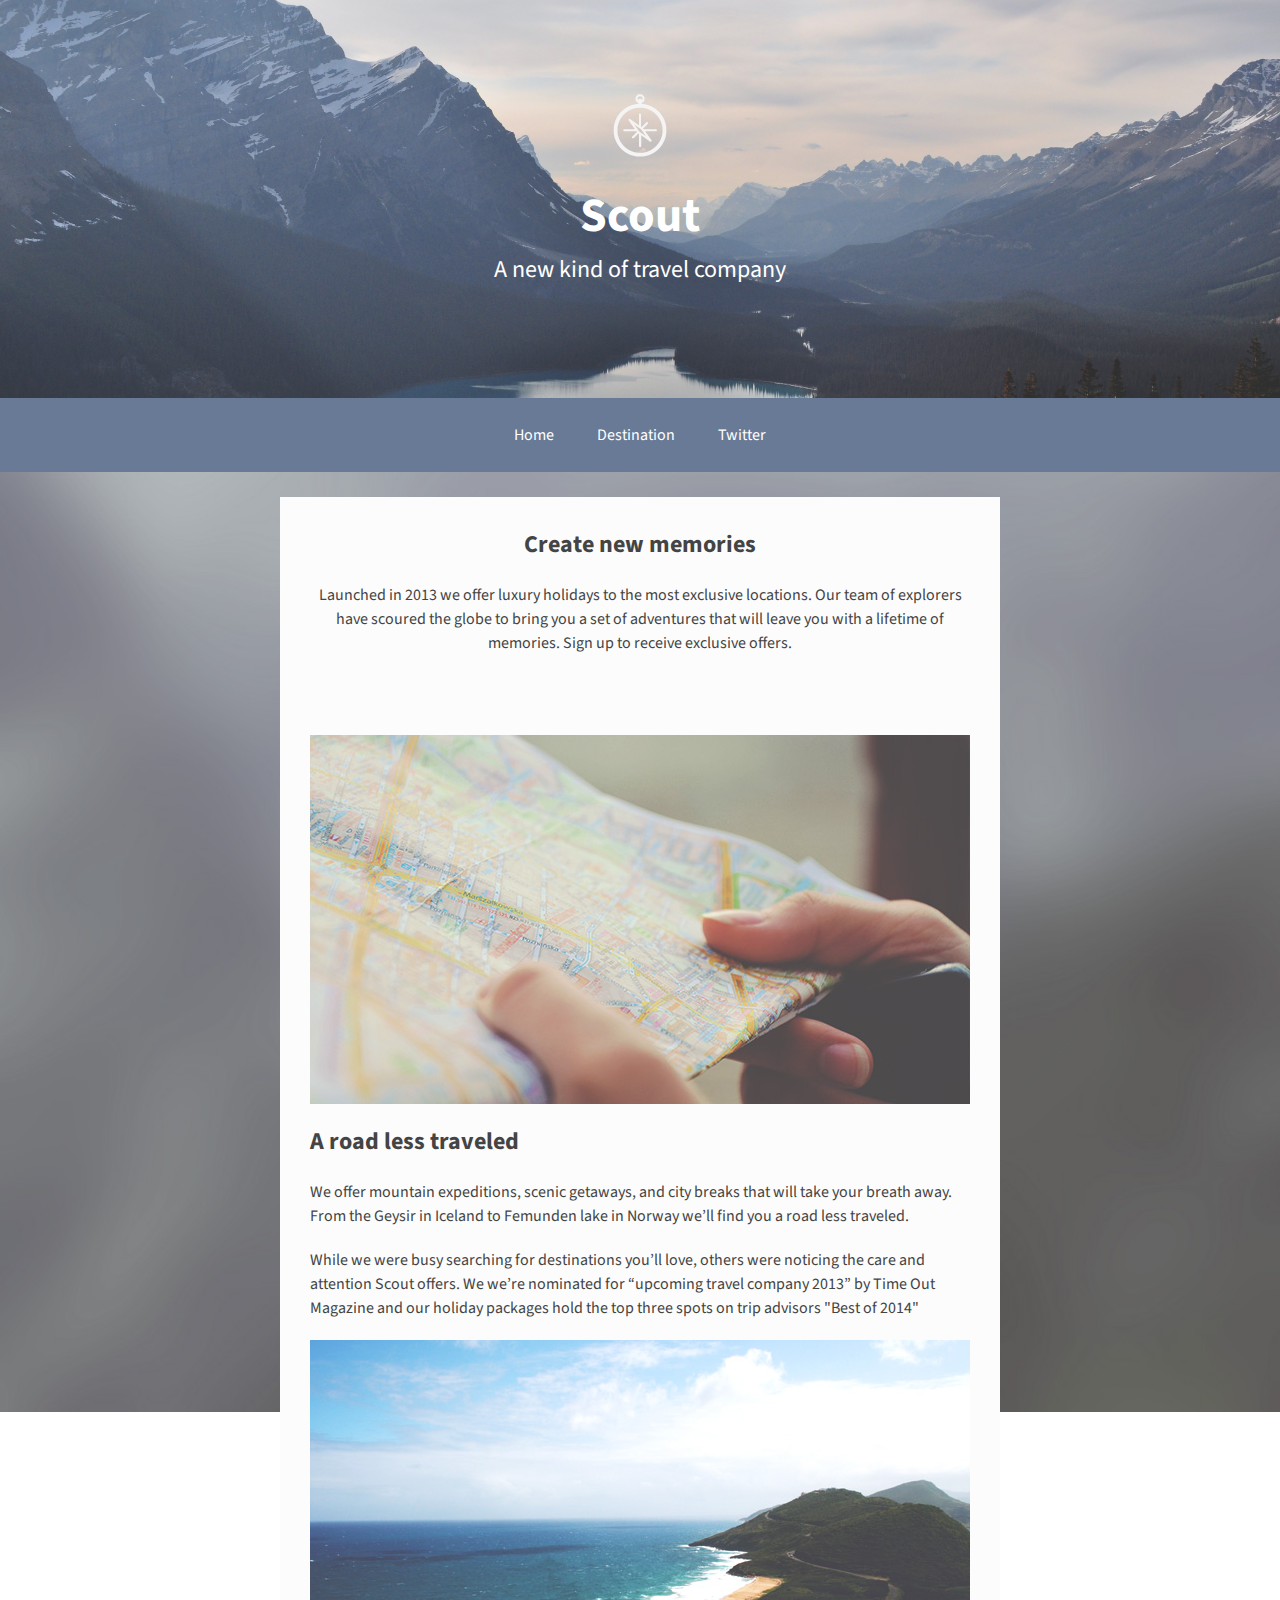
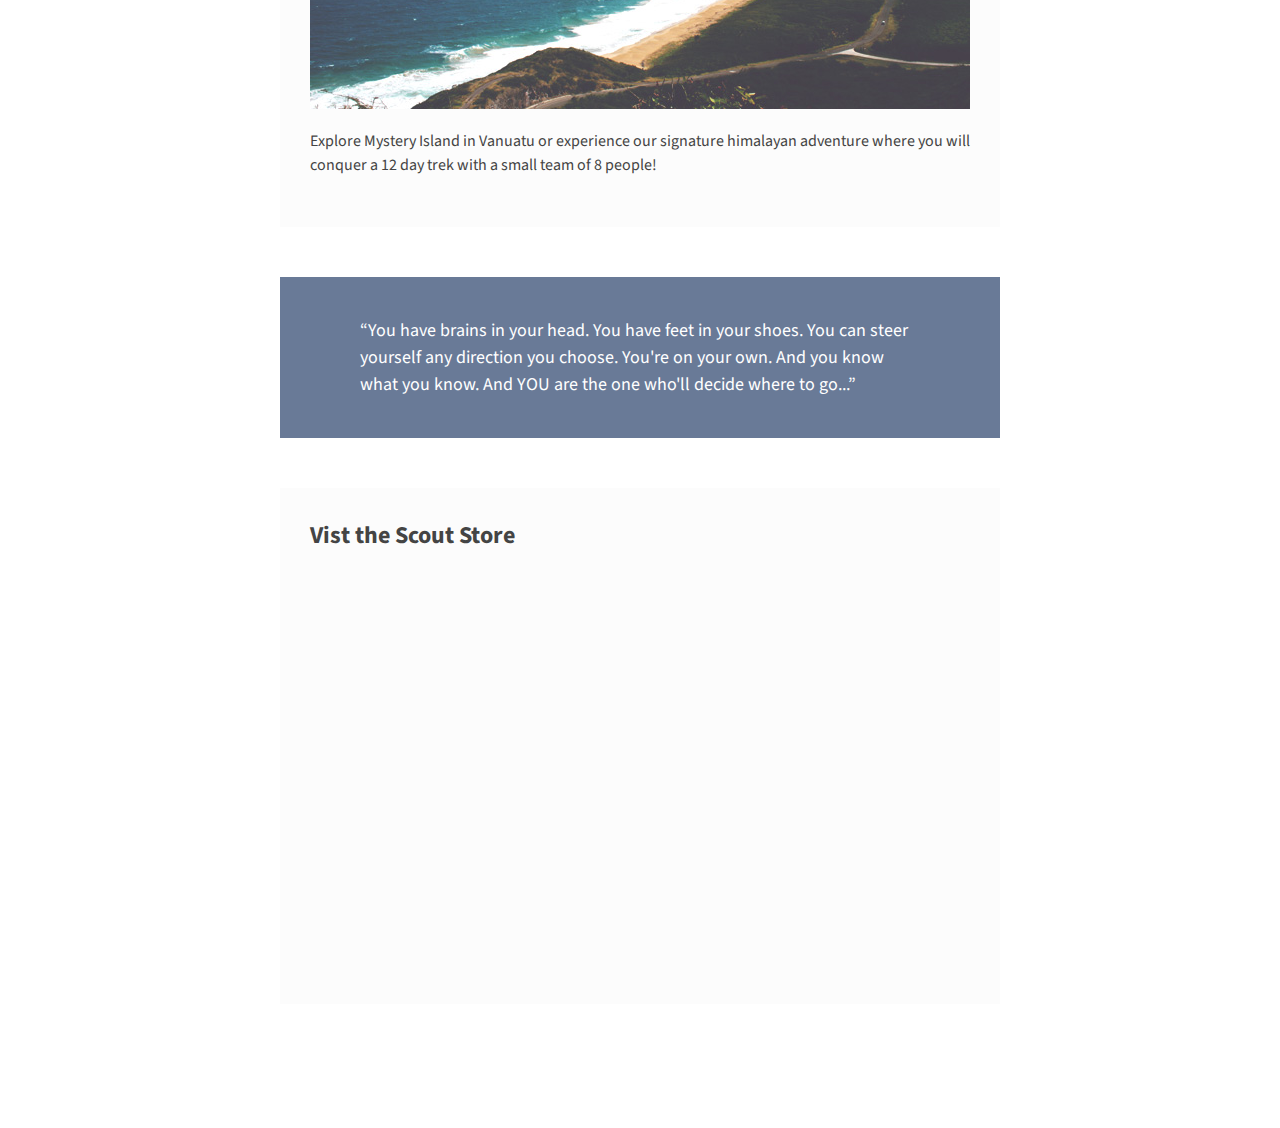
<file: index.html>
<html>
	<head>

		<title>Scout</title>
		<!-- stops accents or symbols appearing wrong -->
		<meta charset="utf-8">

		<!-- seo -->
		<meta name="description" content="Luxury travel and accomodation for the 21st century nomad">

		<!-- tells iphones and android that this site is responsive -->
		<meta name="viewpoint" content="width=device-width">

		<!-- link to Stylesheets -->
		<link href="css/reset.css" rel="stylesheet">
		<link href="css/style.css" rel="stylesheet">

	</head>

	<body>

		<header>
			<img src="images/logo.png">
			<h1>Scout</h1>
			<p>A new kind of travel company</p>	
		</header>

		<!-- navigation bar -->
		<nav>
			<a href="index.html">Home</a>
			<a href="destination.html">Destination</a>
			<a href="http://twitter.com/scout">Twitter</a>
		</nav>

		<section class="intro">
			<h2>Create new memories</h2>
			<p>Launched in 2013 we offer luxury holidays to the most exclusive locations. Our team of explorers have scoured the globe to bring you a set of adventures that will leave you with a lifetime of memories. Sign up to receive exclusive offers.</p>		
		</section>

		<section>
		<img src="images/map.jpg">
			<h2>A road less traveled</h2>
			<p>We offer mountain expeditions, scenic getaways, and city breaks that will take your breath away. From the Geysir in Iceland to Femunden lake in Norway we’ll find you a road less traveled.</p>

			<p>While we were busy searching for destinations you’ll love, others were noticing the care and attention Scout offers. We we’re nominated for “upcoming travel company 2013” by Time Out Magazine and our holiday packages hold the top three spots on trip advisors "Best of 2014"</p>

			<img src="images/beach.jpg">

			<p>Explore Mystery Island in Vanuatu or experience our signature himalayan adventure where you will conquer a 12 day trek with a small team of 8 people!</p>
		</section>

			<blockquote>
				“You have brains in your head. You have feet in your shoes. You can steer yourself any direction you choose. You're on your own. And you know what you know. And YOU are the one who'll decide where to go...”
			</blockquote>

		<section>
			<h2>Vist the Scout Store</h2>

			<!-- google map -->
			<iframe src="https://www.google.com/maps/embed?pb=!1m14!1m8!1m3!1d2482.8932730605525!2d-0.14180800000000002!3d51.515173999999995!3m2!1i1024!2i768!4f13.1!3m3!1m2!1s0x48761ad54dd31e05%3A0xeea62fbf4fb6eb96!2sOxford+Circus!5e0!3m2!1sen!2suk!4v1431421540407" width="660" height="400" frameborder="0" style="border:0"></iframe>
		</section>

		<footer>
			<small>Copyright Scout Stores 2015</small>
		</footer>




		</body>

</html>
</file>
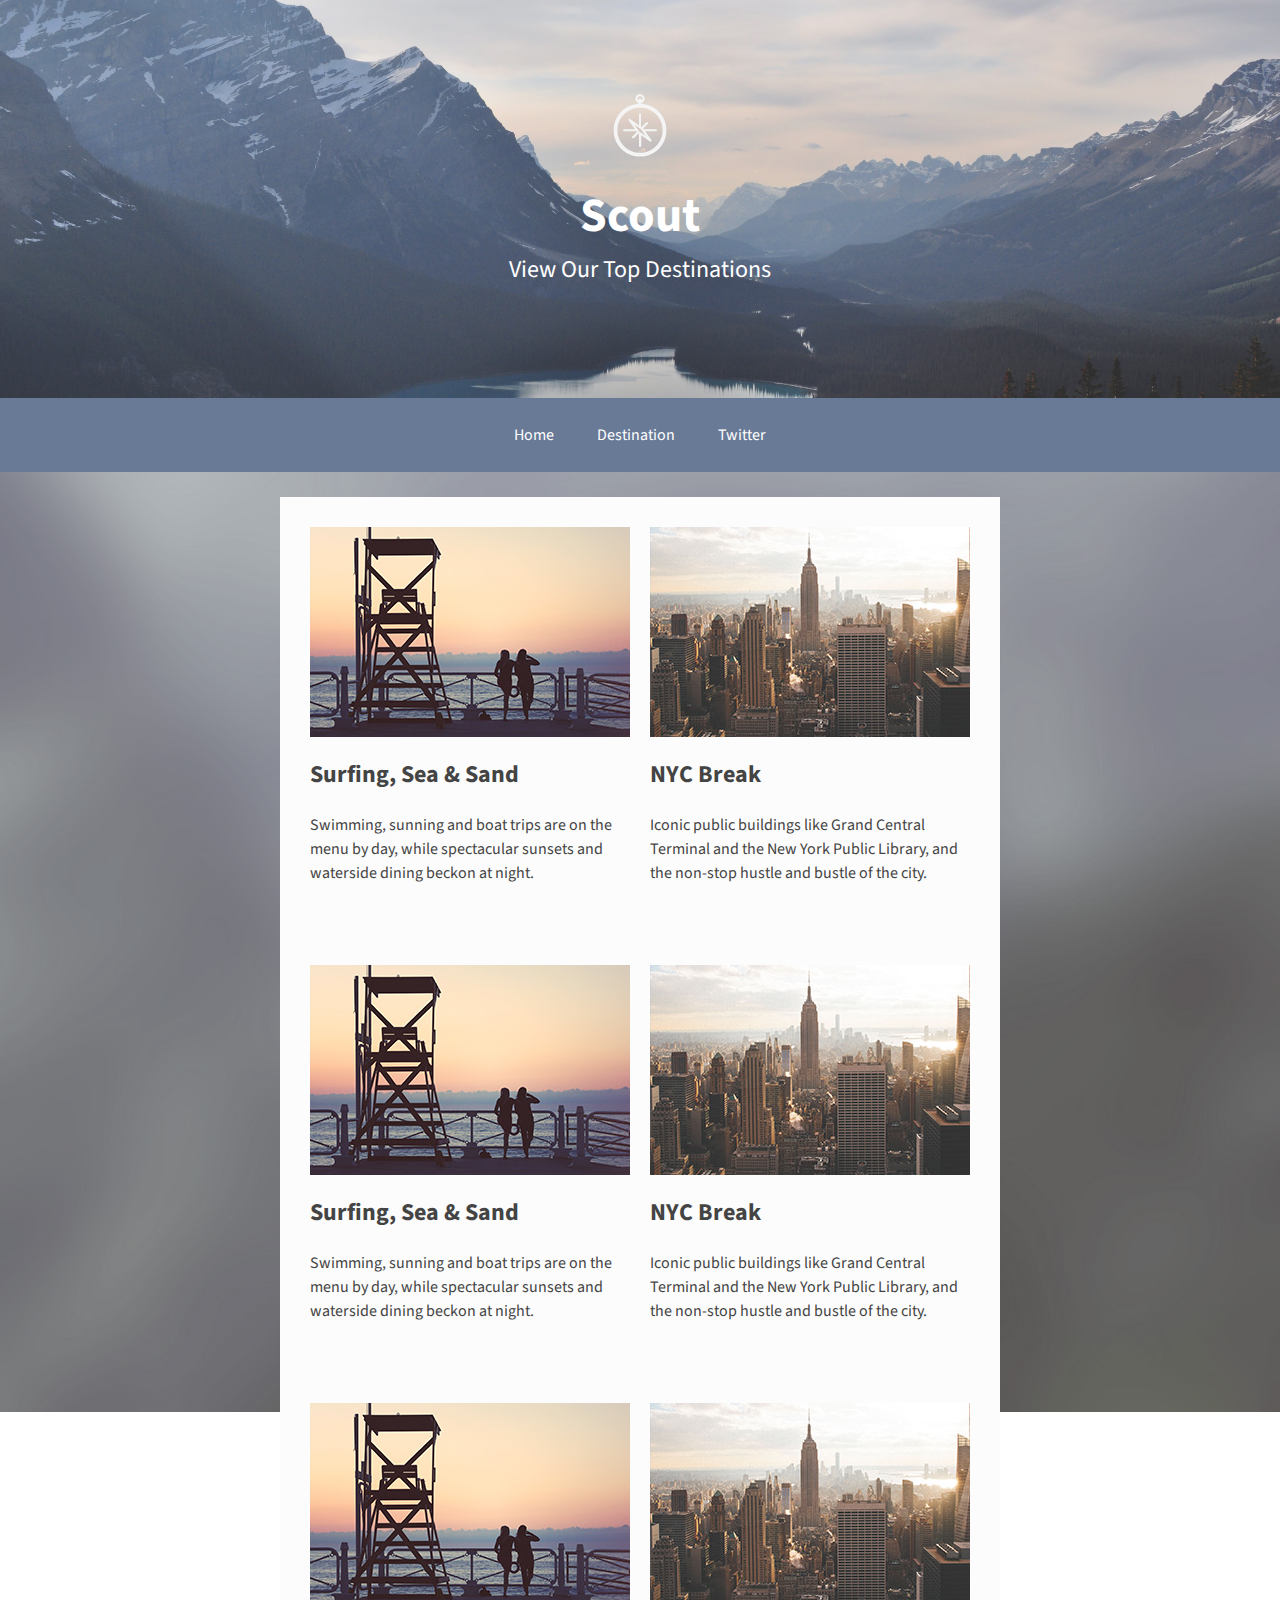
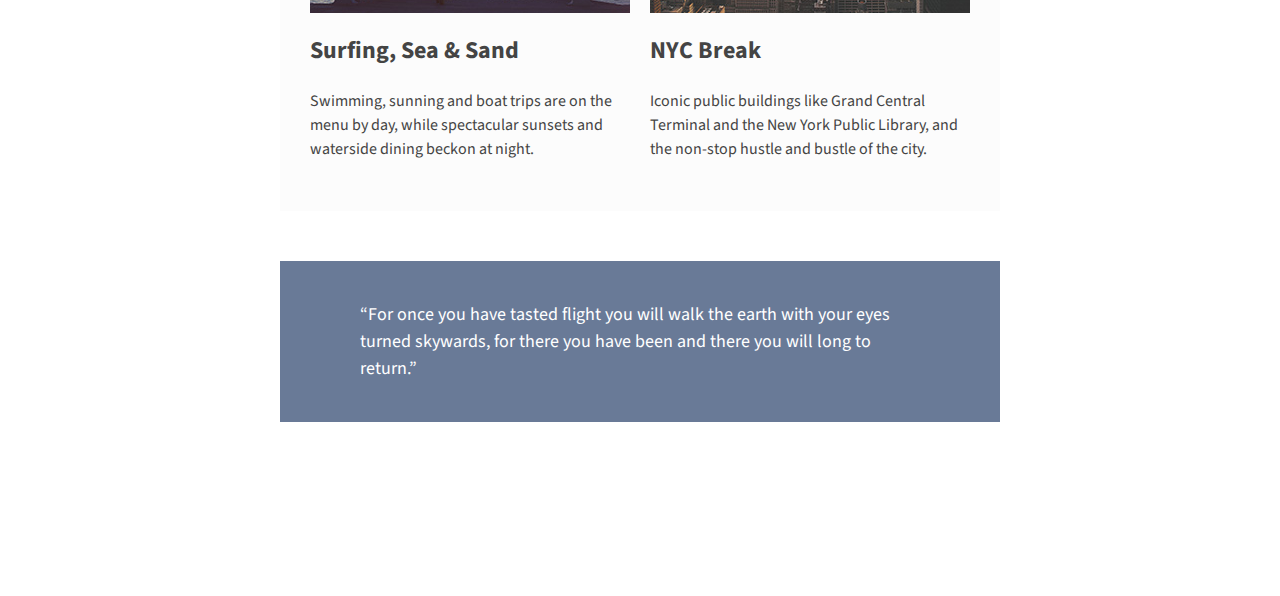
<file: destination.html>
<html>
	<head>

		<title>Scout</title>
		<!-- stops accents or symbols appearing wrong -->
		<meta charset="utf-8">

		<!-- seo -->
		<meta name="description" content="Luxury travel and accomodation for the 21st century nomad">

		<!-- tells iphones and android that this site is responsive -->
		<meta name="viewpoint" content="width=device-width">

		<!-- link to Stylesheets -->
		<link href="css/reset.css" rel="stylesheet">
		<link href="css/style.css" rel="stylesheet">

	</head>

	<body>

		<header>
			<img src="images/logo.png">
			<h1>Scout</h1>
			<p>View Our Top Destinations</p>	
		</header>

		<!-- navigation bar -->
		<nav>
			<a href="index.html">Home</a>
			<a href="destination.html">Destination</a>
			<a href="http://twitter.com/scout">Twitter</a>
		</nav>

		<!-- whenever you use float on items inside you need to add the class of group which has the css to fix the height issue -->
		<section class="group">
			<!-- general tag for grouping content together -->
			<!-- so general it is good to give them a class to identify them right away! -->
			<div class="destination">
				<img src="images/sunset.jpg">

				<h2>Surfing, Sea & Sand</h2>
				<p>Swimming, sunning and boat trips are on the menu by day, while spectacular sunsets and waterside dining beckon at night.</p>

			</div>

			<div class="destination alternate">
				<img src="images/nyc.jpg">
				<h2>NYC Break</h2>
				<p>Iconic public buildings like Grand Central Terminal and the New York Public Library, and the non-stop hustle and bustle of the city.</p>
	
		</section>
		<section class="group">
			<!-- general tag for grouping content together -->
			<!-- so general it is good to give them a class to identify them right away! -->
			<div class="destination">
				<img src="images/sunset.jpg">

				<h2>Surfing, Sea & Sand</h2>
				<p>Swimming, sunning and boat trips are on the menu by day, while spectacular sunsets and waterside dining beckon at night.</p>

			</div>

			<div class="destination alternate">
				<img src="images/nyc.jpg">
				<h2>NYC Break</h2>
				<p>Iconic public buildings like Grand Central Terminal and the New York Public Library, and the non-stop hustle and bustle of the city.</p>
	
		</section>
		<section class="group">
			<!-- general tag for grouping content together -->
			<!-- so general it is good to give them a class to identify them right away! -->
			<div class="destination">
				<img src="images/sunset.jpg">

				<h2>Surfing, Sea & Sand</h2>
				<p>Swimming, sunning and boat trips are on the menu by day, while spectacular sunsets and waterside dining beckon at night.</p>

			</div>

			<div class="destination alternate">
				<img src="images/nyc.jpg">
				<h2>NYC Break</h2>
				<p>Iconic public buildings like Grand Central Terminal and the New York Public Library, and the non-stop hustle and bustle of the city.</p>
	
		</section>

			<blockquote>
				“For once you have tasted flight you will walk the earth with your eyes turned skywards, for there you have been and there you will long to return.”
			</blockquote>

		<footer>
			<small>Copyright Scout Stores 2015</small>
		</footer>




		</body>

</html>
</file>
<file: css/style.css>
@import url(http://fonts.googleapis.com/css?family=Source+Sans+Pro);

body {
	font-family: 'Source Sans Pro', sans-serif;
	font-size: 16px;
	line-height: 1.5;
	color: #444444;

	/* site background image */
	background-image: url(../images/blur-bg.jpg);
	background-repeat: no-repeat;
	background-position: center;
	background-size: cover;

	/* stick the bg image in place - does not scroll with the site*/
	background-attachment: fixed;
}

header {	
	padding: 90px 0 90px 0;
	color: #FCFCFC;
	text-align: center;

	/* BG */
	background: url(../images/mountain.jpg) center no-repeat;
	/* background size cover can't be added into the short hand above*/
	background-size: cover;
}


nav {
	background-color: #697A97;
	padding: 25px 0 25px 0;
	text-align: center;
	margin: 0 0 25px 0;

}

/* just the a tags within the nav */
nav a {
	text-decoration: none;
	color: #ffffff;
	padding: 25 0 25px 0;
	/* creating a margin between the links */
	margin: 0 20px 0 20px;

}

section {
	/* be as wide as possible but no more than 720px */
	/* when there is not enough space for 720px it will not break out and cause scroll bars */
	max-width: 720px;	
	margin: 0 auto 0 auto;
	background-color: #FCFCFC;

	/* create some extra space around the content inside of out section */
	padding: 30px 30px 30px 30px;
}

/* only the p tags within the header - does not affect the p tags for the rest of the site */
 header p {
	font-size: 24px;
	color: #ffffff;
}


h1{
	font-size: 48px;
	font-weight: 700;
	color: #ffffff;
}

h2 {
	font-size: 24px;
	font-weight: 700;
	margin: 0 0 20px 0;
}

/* add some space below p tags and images */
p, img {
	margin: 0 0 20px 0;
}

blockquote {
	max-width: 720px;
	/* position into the centre */
	margin: 50px auto 50px auto;
	background-color: #697A97;
	padding: 40px 80px 40px 80px;
	font-size: 18px;
	color: #ffffff;
}

footer {
	text-align: center;
	color: #ffffff;
	padding: 50px 50px 50px 50px;
}

iframe {
	/* 100% of the section of the iframe is inside of */
	/* using percentages is always releative to the tag that it is inside of */
	max-width: 100%;
}

/* use a class to add some rules */
/* center align text within the intro section - ( class="intro" ) */
.intro {
	text-align: center;
}

/* 2nd page styles*/

/* Destinations */

.destination {
	width: 320px;
	/* tries to go to the up most left hand corner  --> if there is a space it will go higher on the page */
	float: left;
}

/* if they have both classes destination and alternate - alternate will overide */
.alternate {
	float: right;

}

/* add in our responsive styles */

@media screen and (max-width: 720px){

	/* any screen size that is less than 720px should gave these rules */
	/* these rules override the ones from above */

	h1{
		font-size: 32px;
	}

	header p {
		font-size: 18px;
	}

	nav {
		/* 10px bottom margin */
		margin: 0 0 10px 0;
	}

	nav a {
		/* stack links on top of each other */
		display: block;
	}

	section {
		/* replace our margin auto with a fixed 10% space on the left and right sides */
		margin: 0 10px 0 10px;
	}

	blockquote {
		/* replace our margins on the top and bottom with slightly smaller margins to match the sides of the section */
		margin: 10px 10px 10px 10px;
	}

	.destination {
		float: none;
		width: auto;
	}

	/* just the images within the destination group */
	.destination img {
		width: 100%;


	}
}
</file>
